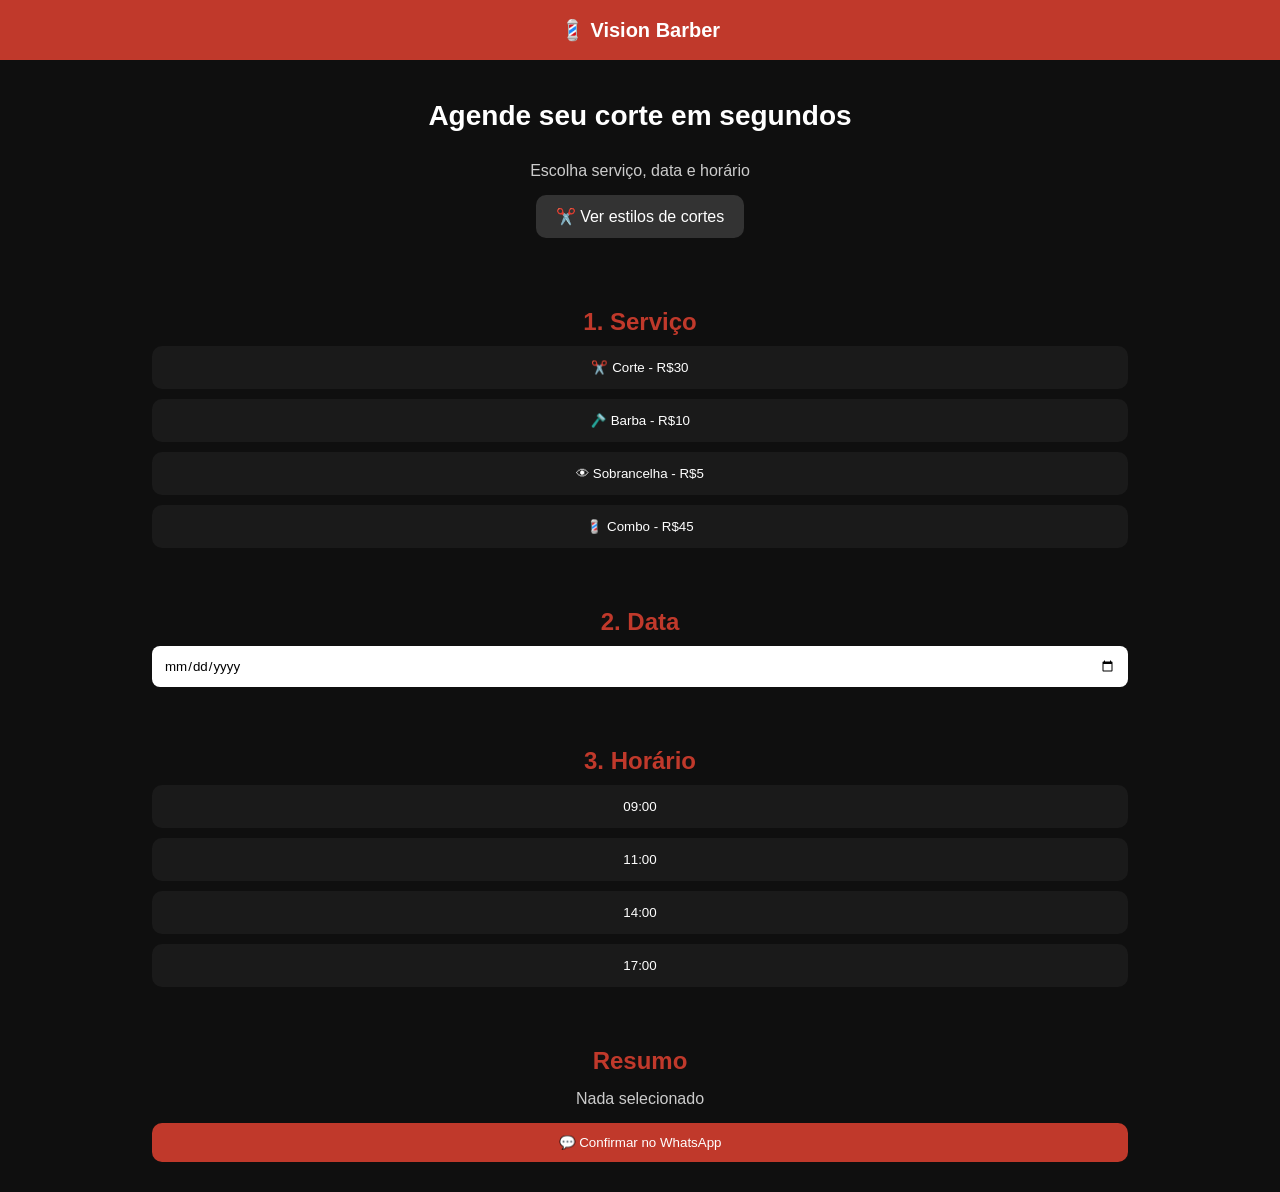
<file: index.html>
<!DOCTYPE html>
<html lang="pt-br">
<head>

  <meta charset="UTF-8">
  <meta name="viewport" content="width=device-width, initial-scale=1.0">

  <title>Vision Barber</title>

  <link rel="stylesheet" href="style.css">

</head>

<body>

  <header class="app-header">
    💈 Vision Barber 
  </header>

  <section class="hero">

    <h1>Agende seu corte em segundos</h1>
    <p>Escolha serviço, data e horário</p>

    <a href="cortes.html" class="btn secondary">
      ✂️ Ver estilos de cortes
    </a>

  </section>

  <section class="step">

    <h2>1. Serviço</h2>

    <div class="options">

      <button onclick="selectService('Corte - R$30')">✂️ Corte - R$30</button>
      <button onclick="selectService('Barba - R$10')">🪒 Barba - R$10</button>
      <button onclick="selectService('Sobrancelha - R$5')">👁 Sobrancelha - R$5</button>
      <button onclick="selectService('Combo - R$45')">💈 Combo - R$45</button>

    </div>

  </section>

  <section class="step">

    <h2>2. Data</h2>

    <input type="date" id="date">

  </section>

  <section class="step">

    <h2>3. Horário</h2>

    <div class="options">

      <button onclick="selectTime('09:00')">09:00</button>
      <button onclick="selectTime('11:00')">11:00</button>
      <button onclick="selectTime('14:00')">14:00</button>
      <button onclick="selectTime('17:00')">17:00</button>

    </div>

  </section>

  <section class="confirm">

    <h2>Resumo</h2>

    <p id="summary">Nada selecionado</p>

    <button onclick="sendWhatsApp()" class="btn">
      💬 Confirmar no WhatsApp
    </button>

  </section>

  <script src="script.js"></script>

</body>
</html>
</file>
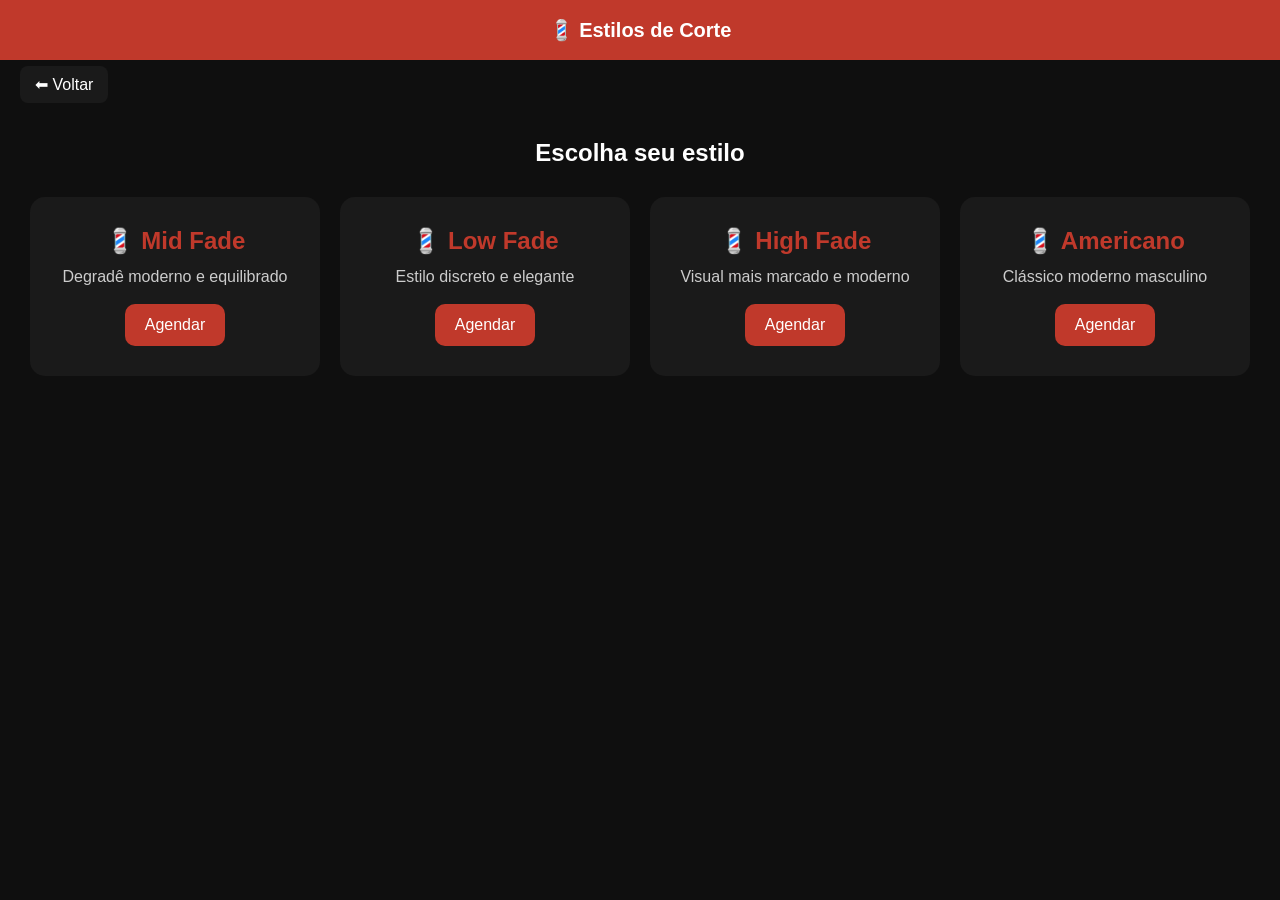
<file: cortes.html>
<!DOCTYPE html>
<html lang="pt-br">
<head>

  <meta charset="UTF-8">
  <meta name="viewport" content="width=device-width, initial-scale=1.0">

  <title>Cortes - Vision Barber</title>

  <link rel="stylesheet" href="style.css">

</head>

<body>

  <!-- HEADER -->
  <header class="app-header">
    💈 Estilos de Corte
  </header>

  <!-- BOTÃO VOLTAR -->
  <div class="back-container">
    <a href="index.html" class="back-btn">
      ⬅ Voltar
    </a>
  </div>

  <!-- CORTES -->
  <section class="cuts-page">

    <h1>Escolha seu estilo</h1>

    <div class="cuts-container">

      <!-- MID FADE -->
      <div class="cut-card">

        <h2>💈 Mid Fade</h2>

        <p>Degradê moderno e equilibrado</p>

        <a
        class="btn"
        href="https://wa.me/555399101284?text=Quero%20Mid%20Fade">
        Agendar
        </a>

      </div>

      <!-- LOW FADE -->
      <div class="cut-card">

        <h2>💈 Low Fade</h2>

        <p>Estilo discreto e elegante</p>

        <a
        class="btn"
        href="https://wa.me/555399101284?text=Quero%20Low%20Fade">
        Agendar
        </a>

      </div>

      <!-- HIGH FADE -->
      <div class="cut-card">

        <h2>💈 High Fade</h2>

        <p>Visual mais marcado e moderno</p>

        <a
        class="btn"
        href="https://wa.me/555399101284?text=Quero%20High%20Fade">
        Agendar
        </a>

      </div>

      <!-- AMERICANO -->
      <div class="cut-card">

        <h2>💈 Americano</h2>

        <p>Clássico moderno masculino</p>

        <a
        class="btn"
        href="https://wa.me/555399101284?text=Quero%20Americano">
        Agendar
        </a>

      </div>

    </div>

  </section>

</body>
</html>
</file>
<file: style.css>
*{
  margin:0;
  padding:0;
  box-sizing:border-box;
  font-family:Arial;
}

body{
  background:#0f0f0f;
  color:white;
}

/* HEADER */
.app-header{
  background:#c0392b;
  padding:18px;
  text-align:center;
  font-weight:bold;
  font-size:20px;
}

/* HERO */
.hero{
  text-align:center;
  padding:40px 20px;
}

.hero h1{
  font-size:28px;
}

.hero p{
  color:#ccc;
  margin-top:10px;
}

/* SEÇÕES */
.step,
.confirm,
.cuts-page{
  padding:30px;
  text-align:center;
}

h1{
  margin-bottom:30px;
}

h2{
  color:#c0392b;
  margin-bottom:10px;
}

/* BOTÕES */
.options{
  display:flex;
  flex-direction:column;
  gap:10px;
  align-items:center;
}

button{
  width:80%;
  padding:14px;
  background:#1a1a1a;
  border:none;
  border-radius:10px;
  color:white;
  cursor:pointer;
  transition:0.3s;
}

button:hover{
  background:#c0392b;
}

/* INPUT */
input{
  width:80%;
  padding:12px;
  border-radius:8px;
  border:none;
}

/* BOTÕES LINKS */
.btn{
  background:#c0392b;
  padding:12px 20px;
  border-radius:10px;
  color:white;
  text-decoration:none;
  display:inline-block;
  margin-top:15px;
  transition:0.3s;
}

.btn:hover{
  background:white;
  color:black;
}

.secondary{
  background:#333;
}

/* BOTÃO VOLTAR */
.back-container{
  padding:15px 20px;
}

.back-btn{
  background:#1a1a1a;
  color:white;
  text-decoration:none;
  padding:10px 15px;
  border-radius:8px;
  transition:0.3s;
}

.back-btn:hover{
  background:#c0392b;
}

/* CARDS DOS CORTES */
.cuts-container{
  display:grid;
  grid-template-columns:repeat(auto-fit,minmax(250px,1fr));
  gap:20px;
}

.cut-card{
  background:#1a1a1a;
  padding:30px 20px;
  border-radius:15px;
  transition:0.3s;
}

.cut-card:hover{
  transform:translateY(-5px);
  background:#161616;
}

.cut-card p{
  color:#ccc;
  margin-top:10px;
  line-height:1.5;
}

/* RESUMO */
#summary{
  margin-top:15px;
  color:#ccc;
}
</file>
